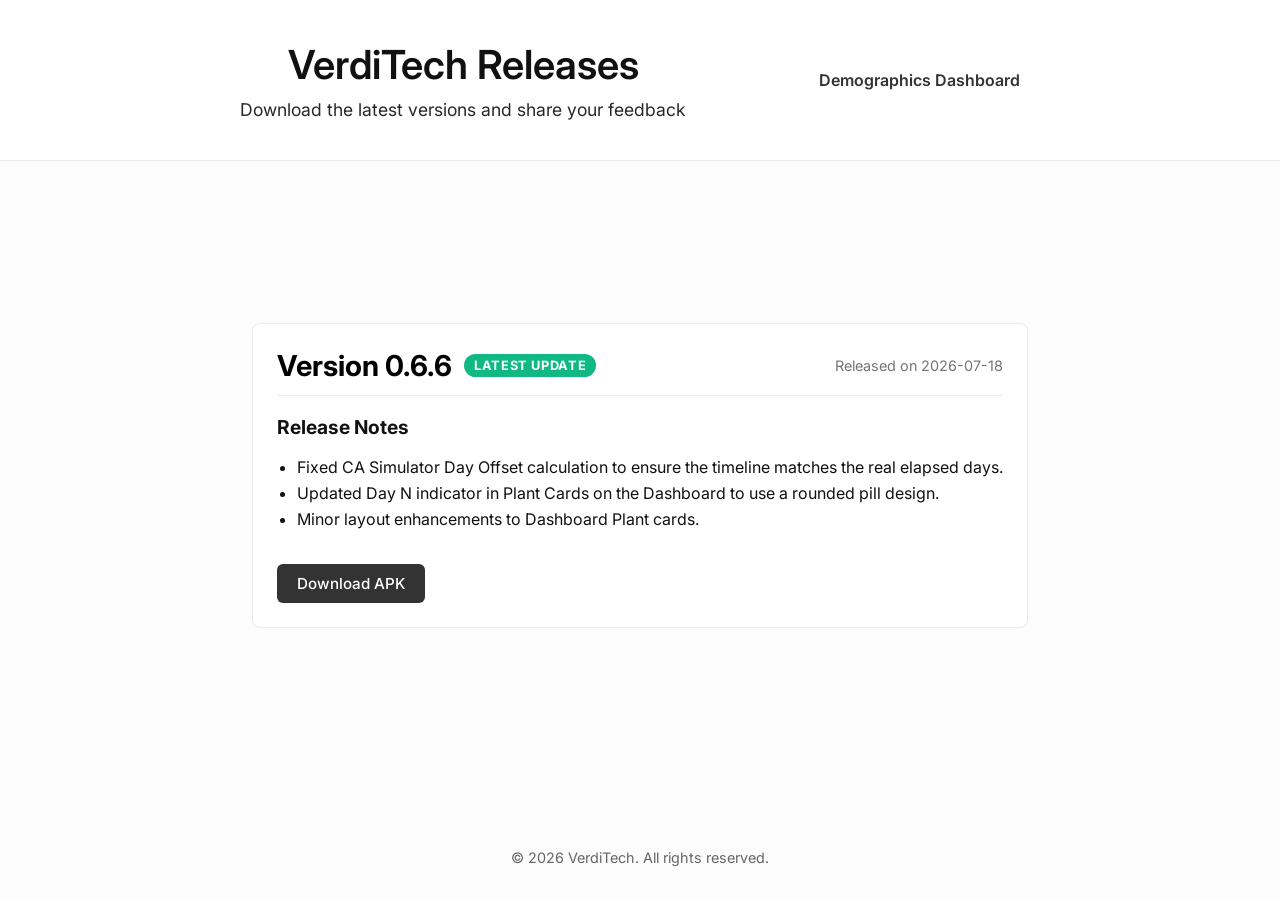
<file: index.html>
<!DOCTYPE html>
<html lang="en">
<head>
    <meta charset="UTF-8">
    <meta name="viewport" content="width=device-width, initial-scale=1.0">
    <title>VerdiTech - App Releases</title>
    <link rel="stylesheet" href="styles.css">
    <!-- Google Fonts for modern typography -->
    <link rel="preconnect" href="https://fonts.googleapis.com">
    <link rel="preconnect" href="https://fonts.gstatic.com" crossorigin>
    <link href="https://fonts.googleapis.com/css2?family=Inter:wght@300;400;600&display=swap" rel="stylesheet">
</head>
<body>
    <header class="header">
        <div class="container header-container">
            <div>
                <h1>VerdiTech Releases</h1>
                <p>Download the latest versions and share your feedback</p>
            </div>
            <div class="header-nav">
                <a href="dashboard/" class="nav-btn">Demographics Dashboard</a>
            </div>
        </div>
    </header>

    <main class="container" id="releases-container">
        <!-- Releases will be injected here by app.js -->
        <div class="loader">Loading releases...</div>
    </main>

    <footer class="footer">
        <div class="container">
            <p>&copy; 2026 VerdiTech. All rights reserved.</p>
        </div>
    </footer>


    <script src="app.js"></script>
</body>
</html>
</file>
<file: styles.css>
:root {
    --primary-color: #333333; /* Dark gray for a minimal look */
    --primary-dark: #000000;
    --background-color: #fcfcfc; /* Solid off-white */
    --text-color: #111111;
    --card-bg: #ffffff;
    --border-color: #eaeaea;
}

body {
    font-family: 'Inter', sans-serif;
    margin: 0;
    padding: 0;
    color: var(--text-color);
    background-color: var(--background-color);
    min-height: 100vh;
    display: flex;
    flex-direction: column;
}

.container {
    max-width: 800px;
    margin: 0 auto;
    padding: 0 20px;
}

.header {
    background-color: var(--card-bg);
    color: var(--text-color);
    padding: 40px 0;
    text-align: center;
    border-bottom: 1px solid var(--border-color);
}

.header h1 {
    margin: 0;
    font-size: 2.5rem;
    font-weight: 600;
}

.header p {
    margin: 10px 0 0;
    font-size: 1.1rem;
    opacity: 0.9;
}

.header-container {
    display: flex;
    justify-content: space-between;
    align-items: center;
    flex-wrap: wrap;
    gap: 20px;
}

.nav-btn {
    display: inline-block;
    background-color: white;
    color: var(--primary-color);
    text-decoration: none;
    padding: 10px 20px;
    border-radius: 8px;
    font-weight: 600;
    transition: background-color 0.2s, transform 0.2s;
}

.nav-btn:hover {
    background-color: #f1f1f1;
    transform: translateY(-1px);
}

main {
    flex: 1;
    padding: 40px 20px;
    display: flex;
    justify-content: center;
    align-items: center;
}

#releases-container {
    width: 100%;
    max-width: 800px;
}

.release-card {
    background-color: var(--card-bg);
    border-radius: 8px;
    border: 1px solid var(--border-color);
    padding: 24px;
    margin-bottom: 24px;
    transition: transform 0.2s ease, border-color 0.2s ease;
}

.release-card:hover {
    transform: translateY(-1px);
    border-color: #cccccc;
}

.release-header {
    display: flex;
    justify-content: space-between;
    align-items: center;
    border-bottom: 1px solid var(--border-color);
    padding-bottom: 12px;
    margin-bottom: 16px;
}

.release-title {
    margin: 0;
    font-size: 1.8rem;
    color: var(--primary-dark);
    display: flex;
    align-items: center;
    gap: 12px;
}

.latest-pill {
    background-color: #10B981;
    color: white;
    font-size: 0.8rem;
    font-weight: 700;
    padding: 4px 10px;
    border-radius: 100px;
    text-transform: uppercase;
    letter-spacing: 0.05em;
}

.release-date {
    font-size: 0.9rem;
    color: #757575;
}

.release-notes h3 {
    font-size: 1.2rem;
    margin-bottom: 10px;
}

.release-notes ul {
    line-height: 1.6;
    padding-left: 20px;
}

.download-btn {
    display: inline-block;
    background-color: var(--primary-color);
    color: white;
    text-decoration: none;
    padding: 10px 20px;
    border-radius: 6px;
    font-size: 0.95rem;
    font-weight: 500;
    margin-top: 16px;
    transition: background-color 0.2s;
}

.download-btn:hover {
    background-color: var(--primary-dark);
}



.loader {
    text-align: center;
    font-size: 1.2rem;
    color: #666;
    padding: 40px;
}

.footer {
    text-align: center;
    padding: 20px 0;
    color: #666;
    font-size: 0.9rem;
}

/* Responsive */
@media (max-width: 600px) {
    .release-header {
        flex-direction: column;
        align-items: flex-start;
    }
    .release-date {
        margin-top: 10px;
    }
    .header h1 {
        font-size: 2rem;
    }
    .header-container {
        flex-direction: column;
        align-items: center;
        text-align: center;
    }
}
</file>
